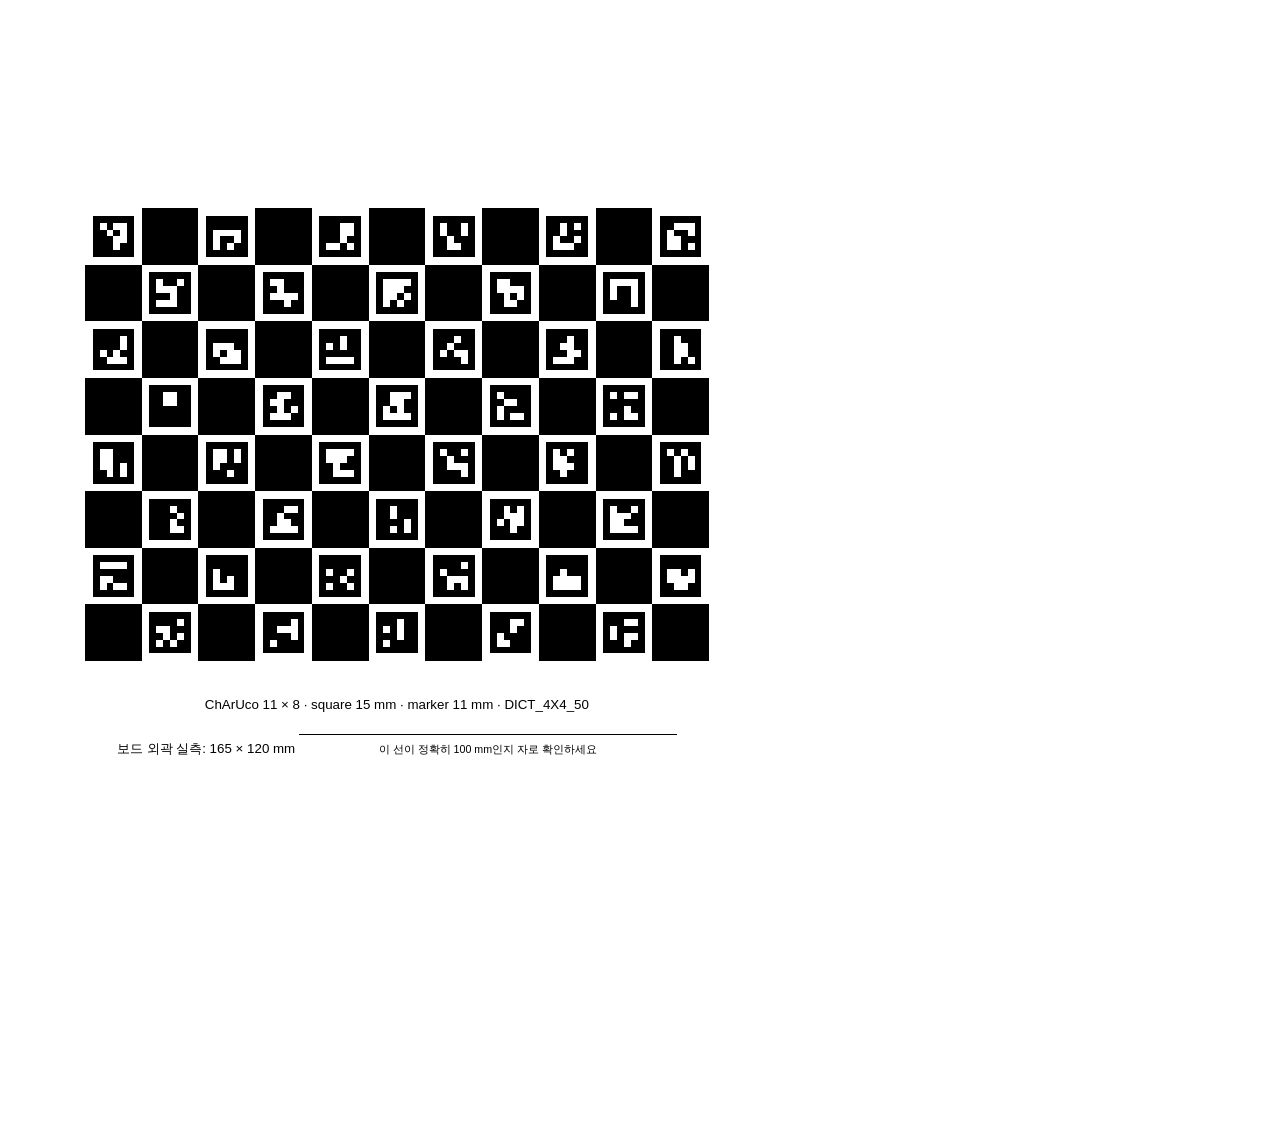
<file: Device/WasabBot/WasabArmController/images/charuco_11x8_15mm_4x4_50_A4.html>
<!doctype html>
<html lang="ko">
<head>
  <meta charset="utf-8">
  <title>ChArUco 11x8 15mm DICT_4X4_50</title>
  <style>
    @page { size: A4 portrait; margin: 0; }
    * { box-sizing: border-box; }
    html, body { width: 210mm; height: 297mm; margin: 0; background: white; }
    body { position: relative; font-family: Arial, sans-serif; color: black; }
    .board {
      position: absolute;
      left: 22.5mm;
      top: 55mm;
      width: 165mm;
      height: 120mm;
      image-rendering: pixelated;
    }
    .info {
      position: absolute;
      left: 22.5mm;
      top: 184mm;
      width: 165mm;
      text-align: center;
      font-size: 10pt;
      line-height: 1.5;
    }
    .check {
      display: inline-block;
      width: 100mm;
      margin-top: 5mm;
      border-top: 0.3mm solid black;
      padding-top: 1.5mm;
      font-size: 8pt;
    }
  </style>
</head>
<body>
  <img class="board" src="charuco_11x8_15mm_4x4_50.png" alt="ChArUco calibration board">
  <div class="info">
    ChArUco 11 × 8 · square 15 mm · marker 11 mm · DICT_4X4_50<br>
    보드 외곽 실측: 165 × 120 mm
    <div class="check">이 선이 정확히 100 mm인지 자로 확인하세요</div>
  </div>
</body>
</html>
</file>
